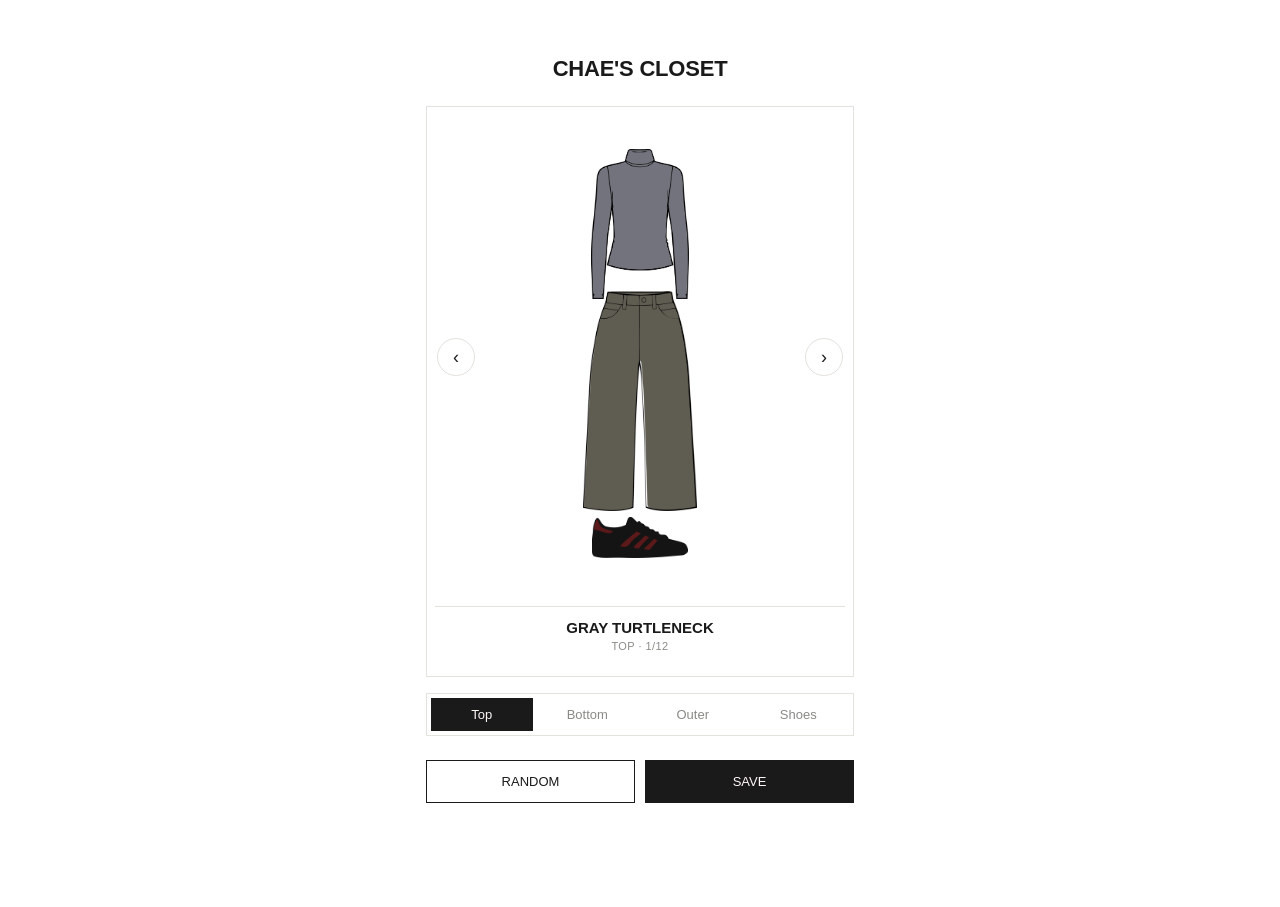
<file: index.html>
<!doctype html>
<html lang="en">
  <head>
    <meta charset="UTF-8" />
    <meta name="viewport" content="width=device-width, initial-scale=1.0" />
    <title>CHAE'S CLOSET</title>
    <link rel="stylesheet" href="style.css?v=2" />
  </head>
  <body>
    <div id="app"></div>
    <script src="script.js?v=2"></script>
  </body>
</html>
</file>
<file: style.css>
:root {
  --bg: #ffffff;
  --surface: #ffffff;
  --fg: #1a1a1a;
  --muted: #8a8a86;
  --border: #e4e2dd;
  --accent: #1a1a1a;
  --accent-fg: #fff6f6;
  --radius: 0;
  --radius-lg: 0;
}

* {
  box-sizing: border-box;
}

html,
body {
  margin: 0;
  padding: 0;
}

body {
  background: var(--bg);
  color: var(--fg);
  font-family:
    -apple-system, BlinkMacSystemFont, "Pretendard", "Apple SD Gothic Neo", "Segoe UI", sans-serif;
  -webkit-font-smoothing: antialiased;
  /* all on-page copy renders in caps; the underlying strings in script.js
     stay normal-case since they're also used as data (image lookups,
     aria-labels), so this is purely visual */
  text-transform: uppercase;
}

.closet-app {
  max-width: 460px;
  margin: 0 auto;
  padding: 32px 16px 64px;
}

/* header */
.closet-header {
  text-align: center;
  margin-bottom: 24px;
}

.closet-title {
  font-size: 22px;
  font-weight: 600;
  letter-spacing: -0.01em;
}

.closet-subtitle {
  margin-top: 6px;
  font-size: 13px;
  color: var(--muted);
}

/* canvas: one big swipeable stage per active category */
.closet-canvas {
  position: relative;
  border: 1px solid var(--border);
  border-radius: 0;
  background: var(--surface);
  padding: 8px;
  margin-bottom: 16px;
  overflow: hidden;
}

.closet-canvas-arrow {
  position: absolute;
  top: 44%;
  transform: translateY(-50%);
  z-index: 2;
  width: 38px;
  height: 38px;
  border-radius: 50%;
  border: 1px solid var(--border);
  background: rgba(255, 255, 255, 0.9);
  color: var(--fg);
  font-size: 18px;
  line-height: 1;
  cursor: pointer;
  transition:
    background 0.15s ease,
    border-color 0.15s ease;
}

.closet-canvas-arrow:hover {
  background: var(--surface);
  border-color: var(--fg);
}

.closet-canvas-arrow-prev {
  left: 10px;
}

.closet-canvas-arrow-next {
  right: 10px;
}

.closet-canvas-stage {
  display: flex;
  flex-direction: column;
  align-items: center;
  justify-content: center;
  gap: 2px;
  min-height: 420px;
  padding: 28px 44px 48px;
  touch-action: pan-y;
  user-select: none;
  cursor: grab;
}

.closet-canvas-stage:active {
  cursor: grabbing;
}

.closet-canvas-stage img {
  pointer-events: none;
  -webkit-user-drag: none;
}

.closet-canvas-outer-img {
  max-width: 60%;
  max-height: 130px;
  object-fit: contain;
}

.closet-canvas-top-img {
  max-width: 80%;
  max-height: 150px;
  object-fit: contain;
  margin-top: 6px;
}

.closet-canvas-bottom-img {
  max-width: 58%;
  max-height: 220px;
  object-fit: contain;
  margin-top: -10px;
}

.closet-canvas-shoe-img {
  max-width: 30%;
  max-height: 70px;
  object-fit: contain;
  margin-top: 4px;
}

.closet-canvas-stage.swipe-next {
  animation: slideInFromRight 0.3s cubic-bezier(0.16, 1, 0.3, 1);
}

.closet-canvas-stage.swipe-prev {
  animation: slideInFromLeft 0.3s cubic-bezier(0.16, 1, 0.3, 1);
}

@keyframes slideInFromRight {
  from {
    transform: translateX(48px);
    opacity: 0.3;
  }
  to {
    transform: translateX(0);
    opacity: 1;
  }
}

@keyframes slideInFromLeft {
  from {
    transform: translateX(-48px);
    opacity: 0.3;
  }
  to {
    transform: translateX(0);
    opacity: 1;
  }
}

.closet-canvas-caption {
  text-align: center;
  padding: 12px 8px 16px;
  border-top: 1px solid var(--border);
}

.closet-canvas-caption-name {
  font-size: 15px;
  font-weight: 600;
}

.closet-canvas-caption-meta {
  margin-top: 4px;
  font-size: 11px;
  letter-spacing: 0.04em;
  color: var(--muted);
}

/* tabs: choose which layer the canvas swipe controls */
.closet-tabs {
  position: relative;
  display: flex;
  gap: 4px;
  padding: 4px;
  border: 1px solid var(--border);
  border-radius: 0;
  background: var(--surface);
  margin-bottom: 24px;
}

/* sliding highlight behind the active tab; position/width are set in JS
   to match the active button's actual box, then transformed smoothly */
.closet-tab-indicator {
  position: absolute;
  top: 4px;
  bottom: 4px;
  left: 0;
  background: var(--accent);
  transition:
    transform 0.25s cubic-bezier(0.4, 0, 0.2, 1),
    width 0.25s cubic-bezier(0.4, 0, 0.2, 1);
  z-index: 0;
}

.closet-tab {
  position: relative;
  z-index: 1;
  flex: 1 1 0;
  padding: 9px 4px;
  border: none;
  border-radius: 0;
  background: transparent;
  color: var(--muted);
  font-size: 13px;
  font-weight: 500;
  cursor: pointer;
  transition: color 0.15s ease;
}

.closet-tab.is-active {
  color: var(--accent-fg);
}

/* actions */
.closet-actions {
  display: flex;
  justify-content: center;
  gap: 10px;
  margin-bottom: 40px;
}

.closet-btn {
  flex: 1 1 0;
  padding: 13px 18px;
  font-size: 13px;
  font-weight: 500;
  border-radius: 0;
  cursor: pointer;
  transition:
    opacity 0.15s ease,
    background 0.15s ease;
  border: 1px solid var(--fg);
}

.closet-btn-ghost {
  background: transparent;
  color: var(--fg);
}

.closet-btn-ghost:hover {
  background: var(--bg);
}

.closet-btn-primary {
  background: var(--accent);
  color: var(--accent-fg);
}

.closet-btn-primary:hover {
  opacity: 0.85;
}

/* saved */
.closet-saved-section {
  border-top: 1px solid var(--border);
  padding-top: 24px;
}

.closet-saved-title {
  font-size: 11px;
  font-weight: 600;
  letter-spacing: 0.08em;
  text-transform: uppercase;
  color: var(--muted);
  margin-bottom: 14px;
}

.closet-saved-grid {
  display: grid;
  grid-template-columns: repeat(auto-fill, minmax(130px, 1fr));
  gap: 10px;
}

.closet-saved-card {
  position: relative;
  display: block;
  width: 100%;
  margin: 0;
  text-align: left;
  font: inherit;
  color: inherit;
  border: 0.5px solid var(--border);
  border-radius: var(--radius);
  background: var(--surface);
  padding: 10px;
  cursor: pointer;
  transition:
    border-color 0.15s ease,
    transform 0.1s ease;
}

.closet-saved-card:hover {
  border-color: var(--fg);
}

.closet-saved-card:active {
  transform: scale(0.98);
}

/* × delete button: tucked in the top-right corner, hidden until the
   card is hovered (or focused/touched, so it's still reachable without
   a mouse) */
.closet-saved-delete {
  position: absolute;
  top: -7px;
  right: -7px;
  width: 22px;
  height: 22px;
  padding: 0;
  display: flex;
  align-items: center;
  justify-content: center;
  border: 1px solid var(--border);
  border-radius: 50%;
  background: var(--surface);
  color: var(--muted);
  font-size: 14px;
  line-height: 1;
  cursor: pointer;
  opacity: 0;
  transform: scale(0.9);
  transition:
    opacity 0.15s ease,
    transform 0.15s ease,
    background 0.15s ease,
    color 0.15s ease;
  z-index: 1;
}

.closet-saved-card:hover .closet-saved-delete,
.closet-saved-card:focus-within .closet-saved-delete {
  opacity: 1;
  transform: scale(1);
}

.closet-saved-delete:hover {
  background: var(--fg);
  border-color: var(--fg);
  color: var(--accent-fg);
}

/* devices without a mouse can't hover, so keep the button reachable */
@media (hover: none) {
  .closet-saved-delete {
    opacity: 1;
    transform: scale(1);
  }
}

.closet-saved-card.is-loaded {
  border-color: var(--fg);
  border-width: 2px;
  padding: 9px;
}

.closet-saved-icons {
  display: flex;
  gap: 5px;
  margin-bottom: 8px;
}

.closet-saved-icon {
  width: 32px;
  height: 32px;
  object-fit: contain;
  border: 1px solid var(--border);
  border-radius: 6px;
  background: var(--bg);
  padding: 2px;
}

.closet-saved-label {
  font-size: 11px;
  color: var(--muted);
  line-height: 1.4;
}

/* desktop: this app is designed mobile-first, keep the canvas from
   stretching too wide on larger screens */
@media (min-width: 640px) {
  .closet-app {
    padding-top: 56px;
  }
}
</file>
